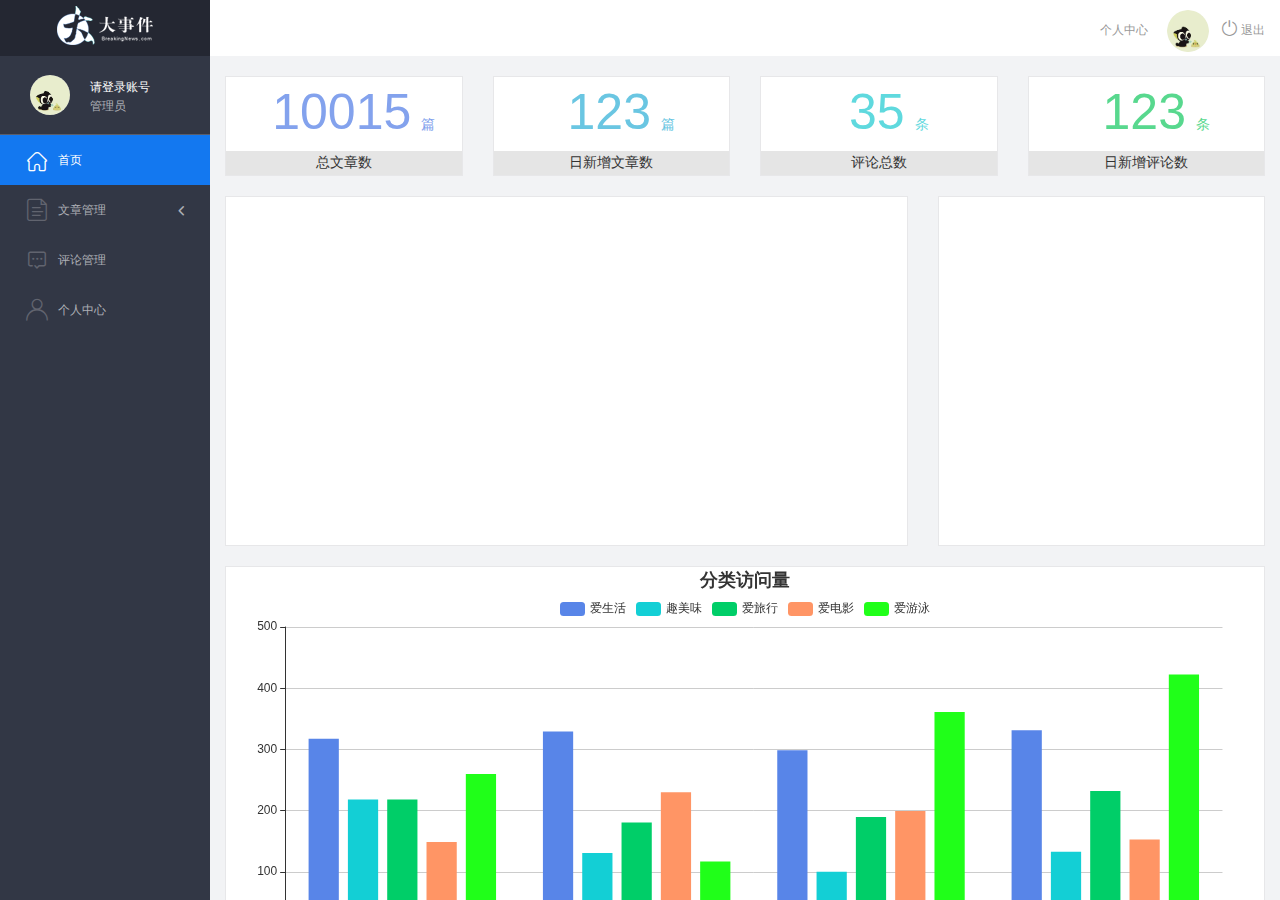
<file: admin/index.html>
<!DOCTYPE html>
<html lang="en">

<head>
    <meta charset="UTF-8">
    <meta name="viewport" content="width=device-width, initial-scale=1.0">
    <meta http-equiv="X-UA-Compatible" content="ie=edge">
    <title>大事件-后台首页</title>
    <link rel="stylesheet" href="./libs/bootstrap/css/bootstrap.min.css">
    <link rel="stylesheet" href="css/reset.css">
    <link rel="stylesheet" href="css/iconfont.css">
    <link rel="stylesheet" href="css/main.css">
    <script src="./libs/jquery-1.12.4.min.js"></script>
    <!-- 导入bootstrap的js文件 -->
    <script src="./libs/bootstrap/js/bootstrap.min.js"></script>

    <!-- 引入http.js -->
    <script src="./libs/http.js"></script>
    <!-- 引入自己写的js文件 -->
    <script src="./js/index.js"></script>
</head>

<body>
    <div class="sider">
        <a href="#" class="logo"><img src="images/logo02.png" alt="logo"></a>
        <div class="user_info">
            <img src="images/2.jpg" alt="person">
            <span>请登录账号</span>
            <b>管理员</b>
        </div>
        <!-- 左侧导航栏 -->
        <div class="menu">
            <div class="level01 active"><a href="./main_count.html" target="main_frame"><i
                        class="iconfont icon-yidiandiantubiao04"></i><span>首页</span></a></div>
            <div class="level01"><a href="./article_list.html" target="main_frame"><i
                        class="iconfont icon-icon-article"></i><span>文章管理</span><b
                        class="iconfont icon-arrowdownl"></b></a></div>
            <ul class="level02">
                <li><a href="./article_list.html" target="main_frame"><i
                            class="iconfont icon-previewright"></i><span>文章列表</span></a></li>
                <li><a href="./article_release.html" target="main_frame"><i
                            class="iconfont icon-previewright"></i><span>发表文章</span></a></li>
                <li><a href="./article_category.html" target="main_frame"><i
                            class="iconfont icon-previewright"></i><span>文章类别管理</span></a>
                </li>
            </ul>

            <div class="level01"><a href="./comment_list.html" target="main_frame"><i
                        class="iconfont icon-comment"></i><span>评论管理</span></a></div>
            <div class="level01" id="user"><a href="./user.html" target="main_frame"><i
                        class="iconfont icon-user"></i><span>个人中心</span></a></div>
        </div>
        <!-- 顶部栏 -->
        <div class="header_bar">
            <div class="user_center_link">
                <a href="./user.html" target="main_frame">个人中心</a>
                <img src="images/2.jpg" alt="person">
                <a href="javascript:void(0)" class="logout"><i class="iconfont icon-tuichu"></i> 退出</a>
            </div>
        </div>
        <!-- 右侧主体内容 -->
        <div class="main" id="main_body">
            <!-- 添加iframe标签 -->
            <iframe src="./main_count.html" name="main_frame" frameborder="0"
                style="width: 100%; height: 100%;"></iframe>
        </div>
    </div>
</body>

</html>
</file>
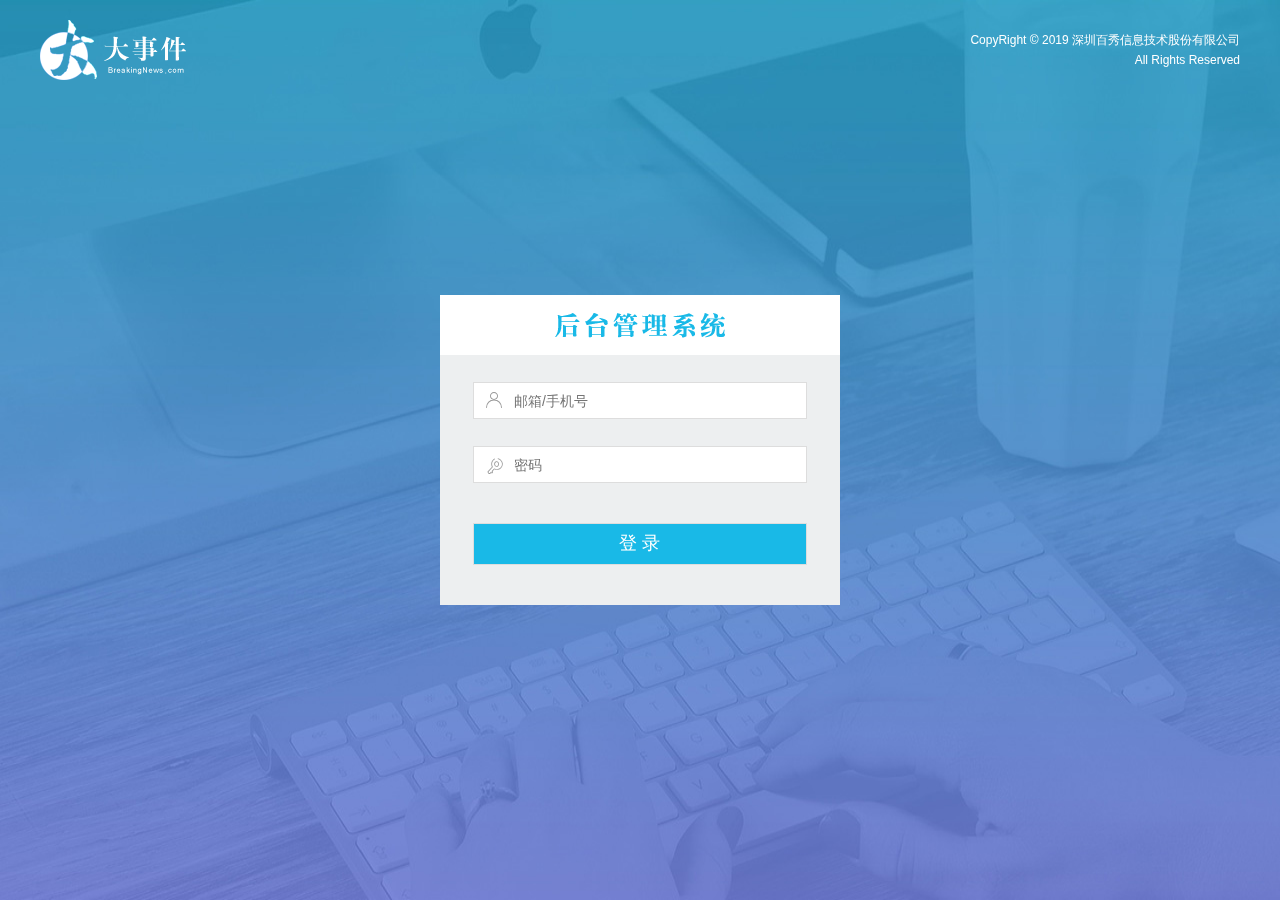
<file: admin/login.html>
<!DOCTYPE html>
<html lang="en">

<head>
  <meta charset="UTF-8" />
  <meta name="viewport" content="width=device-width, initial-scale=1.0" />
  <meta http-equiv="X-UA-Compatible" content="ie=edge" />
  <title>大事件-后台登录页</title>
  <link rel="stylesheet" type="text/css" href="css/reset.css" />
  <link rel="stylesheet" type="text/css" href="css/iconfont.css" />
  <link rel="stylesheet" type="text/css" href="css/main.css" />
  <!-- 引入bootstrap的css文件 -->
  <link rel="stylesheet" href="./libs/bootstrap/css/bootstrap.min.css" />
  <!-- 引入jq文件 -->
  <script src="./libs/jquery-1.12.4.min.js"></script>
  <!-- 引入bootstrap的js文件 -->
  <script src="./libs/bootstrap/js/bootstrap.min.js"></script>

  <!-- 引入http.js -->
  <script src="./libs/http.js"></script>
  <!-- 引入自己写的js文件 -->
  <script src="./js/login.js"></script>
</head>

<body>
  <div class="main_wrap">
    <div class="header">
      <a href="#" class="logo"><img src="images/logo.png" alt="" /></a>
      <div class="copyright">
        CopyRight © 2019 深圳百秀信息技术股份有限公司<br />All Rights Reserved
      </div>
    </div>

    <div class="login_form_con">
      <div class="login_title"></div>
      <form class="login_form">
        <i class="iconfont icon-user"></i>
        <i class="iconfont icon-key"></i>
        <input type="text" class="input_txt" placeholder="邮箱/手机号" />
        <input type="password" class="input_pass" placeholder="密码" />
        <input type="submit" class="input_sub" value="登 录" />
      </form>
    </div>
  </div>

  <!-- 引入bootstrap模态框 -->
  <div class="modal fade" id="myModal" tabindex="-1" role="dialog">
    <div class="modal-dialog" role="document">
      <div class="modal-content">
        <div class="modal-header">
          <button type="button" class="close" data-dismiss="modal" aria-label="Close"><span
              aria-hidden="true">&times;</span></button>
          <h4 class="modal-title">温馨提示:</h4>
        </div>
        <div class="modal-body">
          <p>One fine body&hellip;</p>
        </div>
        <div class="modal-footer">
          <button type="button" class="btn btn-primary" data-dismiss="modal">关闭</button>
        </div>
      </div><!-- /.modal-content -->
    </div><!-- /.modal-dialog -->
  </div><!-- /.modal -->

</body>

</html>
</file>
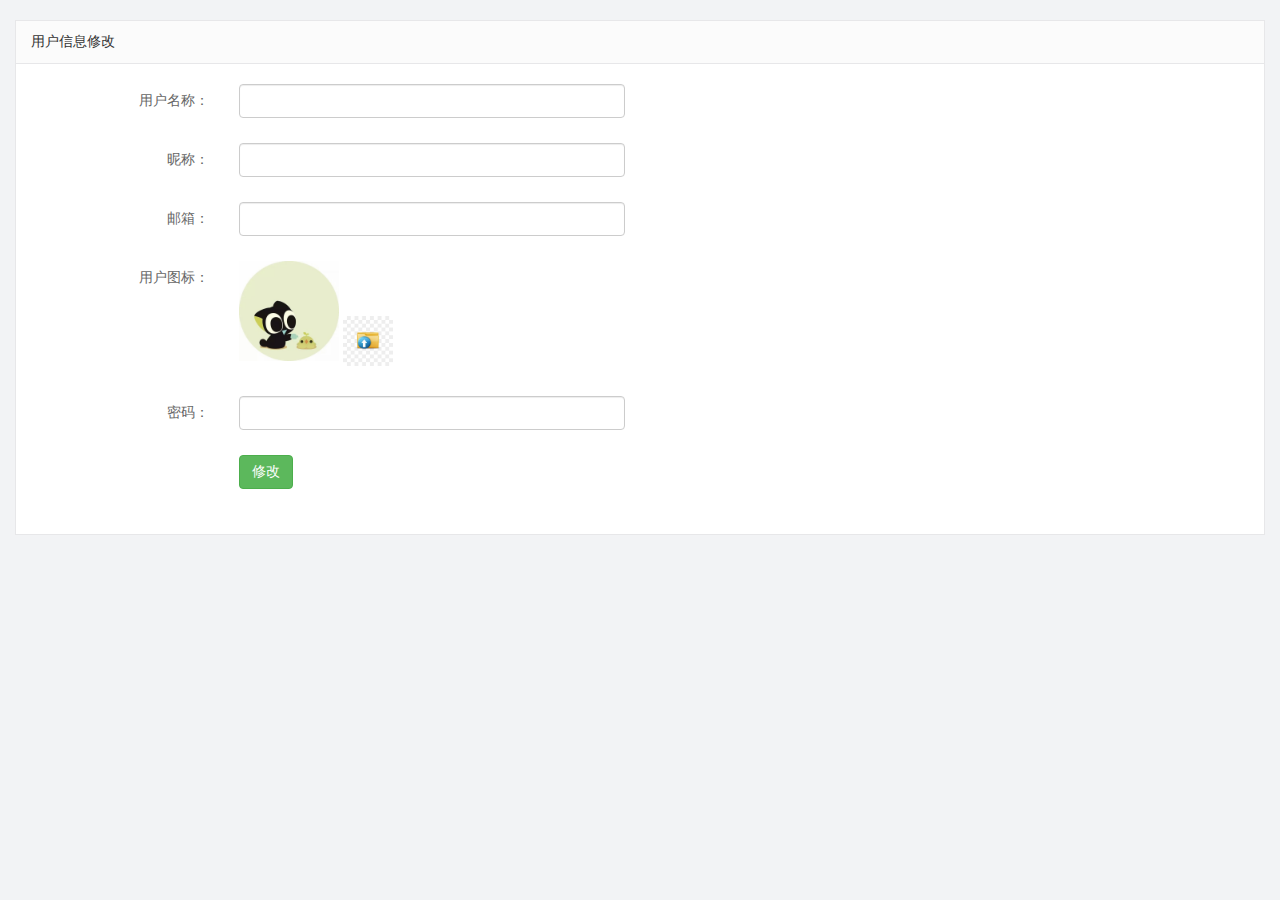
<file: admin/user.html>
<!DOCTYPE html>
<html lang="en">

<head>
    <meta charset="UTF-8">
    <meta name="viewport" content="width=device-width, initial-scale=1.0">
    <meta http-equiv="X-UA-Compatible" content="ie=edge">
    <title>文章列表</title>
    <link rel="stylesheet" href="./libs/bootstrap/css/bootstrap.min.css">
    <link rel="stylesheet" href="css/reset.css">
    <link rel="stylesheet" href="css/iconfont.css">
    <link rel="stylesheet" href="css/main.css">
    <script src="./libs/jquery-1.12.4.min.js"></script>
    <script src="./libs/http.js"></script>
    <script src="./js/user.js"></script>

</head>

<body>
    <div class="container-fluid">
        <div class="common_title">
            用户信息修改
        </div>
        <div class="container-fluid common_con">
            <form class="form-horizontal article_form" id="form">
                <div class="form-group">
                    <label for="inputEmail1" class="col-sm-2 control-label">用户名称：</label>
                    <div class="col-sm-4">
                        <input type="text" name="username" class="form-control username" id="inputEmail1">
                    </div>
                </div>
                <div class="form-group">
                    <label for="inputEmail2" class="col-sm-2 control-label">昵称：</label>
                    <div class="col-sm-4">
                        <input type="text" name="nickname" class="form-control nickname" id="inputEmail2">
                    </div>
                </div>
                <div class="form-group">
                    <label for="inputEmail3" class="col-sm-2 control-label">邮箱：</label>
                    <div class="col-sm-4">
                        <input type="text" name="email" class="form-control email" id="inputEmail3">
                    </div>
                </div>

                <div class="form-group">
                    <label for="inputPassword3" class="col-sm-2 control-label">用户图标：</label>
                    <div class="col-sm-10">
                        <img src="images/2.jpg" alt="" class="user_pic">
                        <input style="display: none" name="userPic" type="file" id="exampleInputFile">
                        <!-- 给label标签的for属性赋值,值是input标签的id,那这样的话点击label就相当于点击了input -->

                        <label for="exampleInputFile">
                            <img src="./images/uploads_icon.jpg" style="height: 50px;" alt="">
                        </label>
                    </div>
                </div>

                <div class="form-group">
                    <label for="inputEmail4" class="col-sm-2 control-label">密码：</label>
                    <div class="col-sm-4">
                        <input type="password" name="password" class="form-control password" id="inputEmail4">
                    </div>
                </div>
                <div class="form-group">
                    <div class="col-sm-offset-2 col-sm-10">
                        <button type="submit" class="btn btn-success btn-edit">修改</button>
                    </div>
                </div>
            </form>
        </div>
    </div>

</body>

</html>
</file>
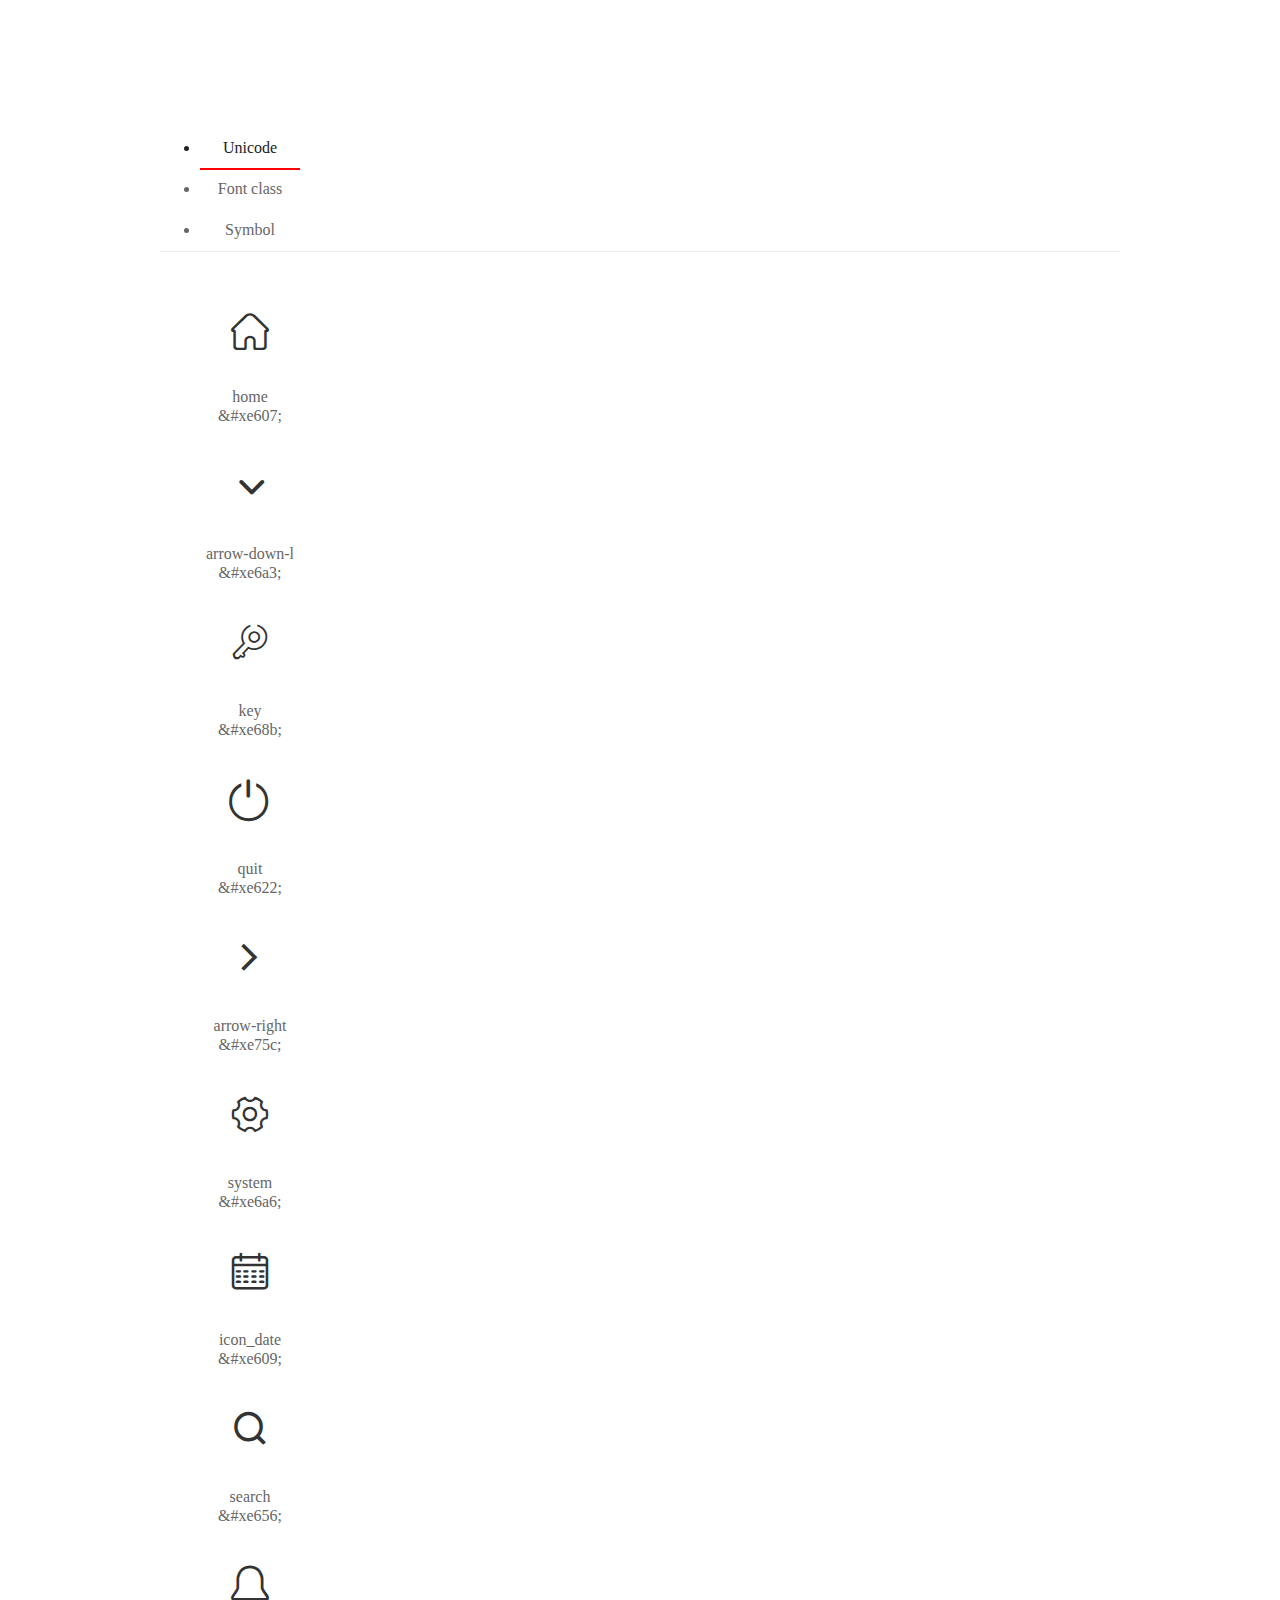
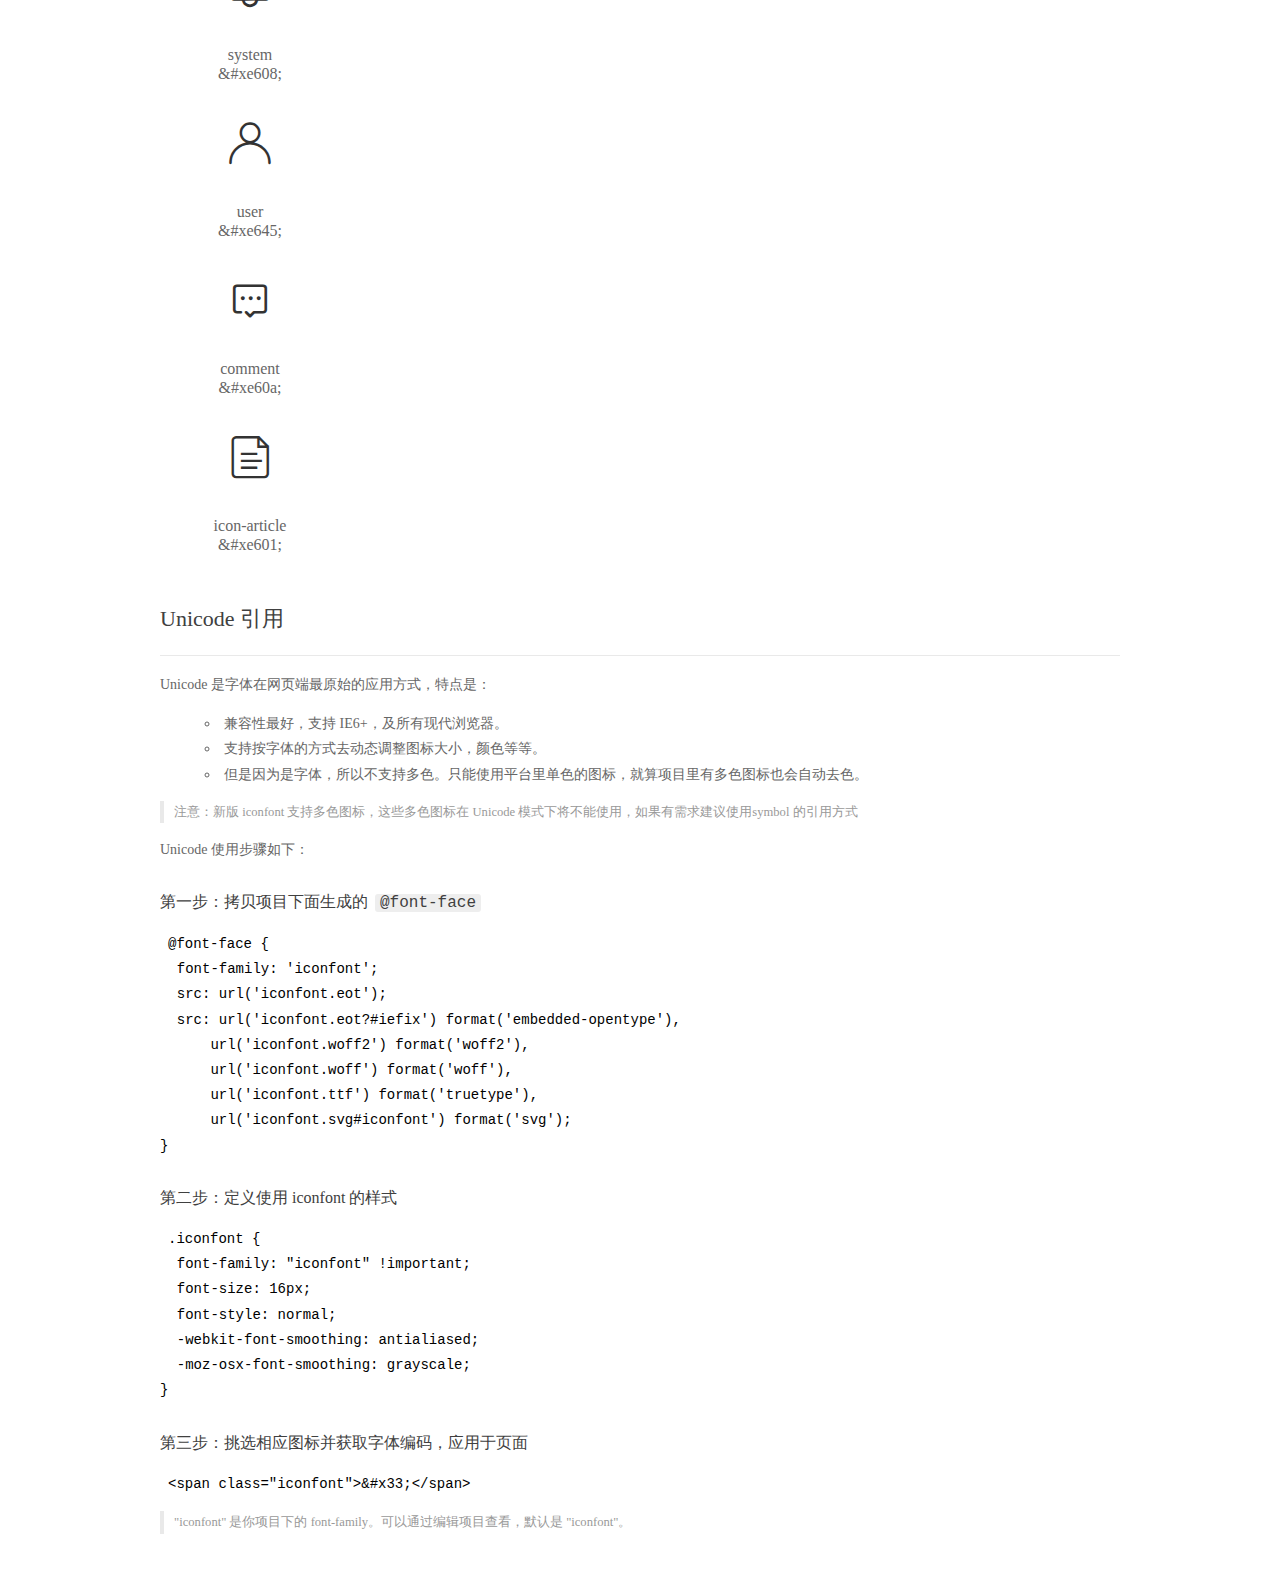
<file: admin/fonts/demo_index.html>
<!DOCTYPE html>
<html>
<head>
  <meta charset="utf-8"/>
  <title>IconFont Demo</title>
  <link rel="shortcut icon" href="https://gtms04.alicdn.com/tps/i4/TB1_oz6GVXXXXaFXpXXJDFnIXXX-64-64.ico" type="image/x-icon"/>
  <link rel="stylesheet" href="https://g.alicdn.com/thx/cube/1.3.2/cube.min.css">
  <link rel="stylesheet" href="demo.css">
  <link rel="stylesheet" href="iconfont.css">
  <script src="iconfont.js"></script>
  <!-- jQuery -->
  <script src="https://a1.alicdn.com/oss/uploads/2018/12/26/7bfddb60-08e8-11e9-9b04-53e73bb6408b.js"></script>
  <!-- 代码高亮 -->
  <script src="https://a1.alicdn.com/oss/uploads/2018/12/26/a3f714d0-08e6-11e9-8a15-ebf944d7534c.js"></script>
</head>
<body>
  <div class="main">
    <h1 class="logo"><a href="https://www.iconfont.cn/" title="iconfont 首页" target="_blank">&#xe86b;</a></h1>
    <div class="nav-tabs">
      <ul id="tabs" class="dib-box">
        <li class="dib active"><span>Unicode</span></li>
        <li class="dib"><span>Font class</span></li>
        <li class="dib"><span>Symbol</span></li>
      </ul>
      
    </div>
    <div class="tab-container">
      <div class="content unicode" style="display: block;">
          <ul class="icon_lists dib-box">
          
            <li class="dib">
              <span class="icon iconfont">&#xe607;</span>
                <div class="name">home</div>
                <div class="code-name">&amp;#xe607;</div>
              </li>
          
            <li class="dib">
              <span class="icon iconfont">&#xe6a3;</span>
                <div class="name">arrow-down-l</div>
                <div class="code-name">&amp;#xe6a3;</div>
              </li>
          
            <li class="dib">
              <span class="icon iconfont">&#xe68b;</span>
                <div class="name">key</div>
                <div class="code-name">&amp;#xe68b;</div>
              </li>
          
            <li class="dib">
              <span class="icon iconfont">&#xe622;</span>
                <div class="name">quit</div>
                <div class="code-name">&amp;#xe622;</div>
              </li>
          
            <li class="dib">
              <span class="icon iconfont">&#xe75c;</span>
                <div class="name">arrow-right</div>
                <div class="code-name">&amp;#xe75c;</div>
              </li>
          
            <li class="dib">
              <span class="icon iconfont">&#xe6a6;</span>
                <div class="name">system</div>
                <div class="code-name">&amp;#xe6a6;</div>
              </li>
          
            <li class="dib">
              <span class="icon iconfont">&#xe609;</span>
                <div class="name">icon_date</div>
                <div class="code-name">&amp;#xe609;</div>
              </li>
          
            <li class="dib">
              <span class="icon iconfont">&#xe656;</span>
                <div class="name">search</div>
                <div class="code-name">&amp;#xe656;</div>
              </li>
          
            <li class="dib">
              <span class="icon iconfont">&#xe608;</span>
                <div class="name">system</div>
                <div class="code-name">&amp;#xe608;</div>
              </li>
          
            <li class="dib">
              <span class="icon iconfont">&#xe645;</span>
                <div class="name">user</div>
                <div class="code-name">&amp;#xe645;</div>
              </li>
          
            <li class="dib">
              <span class="icon iconfont">&#xe60a;</span>
                <div class="name">comment</div>
                <div class="code-name">&amp;#xe60a;</div>
              </li>
          
            <li class="dib">
              <span class="icon iconfont">&#xe601;</span>
                <div class="name">icon-article</div>
                <div class="code-name">&amp;#xe601;</div>
              </li>
          
          </ul>
          <div class="article markdown">
          <h2 id="unicode-">Unicode 引用</h2>
          <hr>

          <p>Unicode 是字体在网页端最原始的应用方式，特点是：</p>
          <ul>
            <li>兼容性最好，支持 IE6+，及所有现代浏览器。</li>
            <li>支持按字体的方式去动态调整图标大小，颜色等等。</li>
            <li>但是因为是字体，所以不支持多色。只能使用平台里单色的图标，就算项目里有多色图标也会自动去色。</li>
          </ul>
          <blockquote>
            <p>注意：新版 iconfont 支持多色图标，这些多色图标在 Unicode 模式下将不能使用，如果有需求建议使用symbol 的引用方式</p>
          </blockquote>
          <p>Unicode 使用步骤如下：</p>
          <h3 id="-font-face">第一步：拷贝项目下面生成的 <code>@font-face</code></h3>
<pre><code class="language-css"
>@font-face {
  font-family: 'iconfont';
  src: url('iconfont.eot');
  src: url('iconfont.eot?#iefix') format('embedded-opentype'),
      url('iconfont.woff2') format('woff2'),
      url('iconfont.woff') format('woff'),
      url('iconfont.ttf') format('truetype'),
      url('iconfont.svg#iconfont') format('svg');
}
</code></pre>
          <h3 id="-iconfont-">第二步：定义使用 iconfont 的样式</h3>
<pre><code class="language-css"
>.iconfont {
  font-family: "iconfont" !important;
  font-size: 16px;
  font-style: normal;
  -webkit-font-smoothing: antialiased;
  -moz-osx-font-smoothing: grayscale;
}
</code></pre>
          <h3 id="-">第三步：挑选相应图标并获取字体编码，应用于页面</h3>
<pre>
<code class="language-html"
>&lt;span class="iconfont"&gt;&amp;#x33;&lt;/span&gt;
</code></pre>
          <blockquote>
            <p>"iconfont" 是你项目下的 font-family。可以通过编辑项目查看，默认是 "iconfont"。</p>
          </blockquote>
          </div>
      </div>
      <div class="content font-class">
        <ul class="icon_lists dib-box">
          
          <li class="dib">
            <span class="icon iconfont icon-yidiandiantubiao04"></span>
            <div class="name">
              home
            </div>
            <div class="code-name">.icon-yidiandiantubiao04
            </div>
          </li>
          
          <li class="dib">
            <span class="icon iconfont icon-arrowdownl"></span>
            <div class="name">
              arrow-down-l
            </div>
            <div class="code-name">.icon-arrowdownl
            </div>
          </li>
          
          <li class="dib">
            <span class="icon iconfont icon-key"></span>
            <div class="name">
              key
            </div>
            <div class="code-name">.icon-key
            </div>
          </li>
          
          <li class="dib">
            <span class="icon iconfont icon-tuichu"></span>
            <div class="name">
              quit
            </div>
            <div class="code-name">.icon-tuichu
            </div>
          </li>
          
          <li class="dib">
            <span class="icon iconfont icon-previewright"></span>
            <div class="name">
              arrow-right
            </div>
            <div class="code-name">.icon-previewright
            </div>
          </li>
          
          <li class="dib">
            <span class="icon iconfont icon-system"></span>
            <div class="name">
              system
            </div>
            <div class="code-name">.icon-system
            </div>
          </li>
          
          <li class="dib">
            <span class="icon iconfont icon-icondate"></span>
            <div class="name">
              icon_date
            </div>
            <div class="code-name">.icon-icondate
            </div>
          </li>
          
          <li class="dib">
            <span class="icon iconfont icon-search"></span>
            <div class="name">
              search
            </div>
            <div class="code-name">.icon-search
            </div>
          </li>
          
          <li class="dib">
            <span class="icon iconfont icon-system1"></span>
            <div class="name">
              system
            </div>
            <div class="code-name">.icon-system1
            </div>
          </li>
          
          <li class="dib">
            <span class="icon iconfont icon-user"></span>
            <div class="name">
              user
            </div>
            <div class="code-name">.icon-user
            </div>
          </li>
          
          <li class="dib">
            <span class="icon iconfont icon-comment"></span>
            <div class="name">
              comment
            </div>
            <div class="code-name">.icon-comment
            </div>
          </li>
          
          <li class="dib">
            <span class="icon iconfont icon-icon-article"></span>
            <div class="name">
              icon-article
            </div>
            <div class="code-name">.icon-icon-article
            </div>
          </li>
          
        </ul>
        <div class="article markdown">
        <h2 id="font-class-">font-class 引用</h2>
        <hr>

        <p>font-class 是 Unicode 使用方式的一种变种，主要是解决 Unicode 书写不直观，语意不明确的问题。</p>
        <p>与 Unicode 使用方式相比，具有如下特点：</p>
        <ul>
          <li>兼容性良好，支持 IE8+，及所有现代浏览器。</li>
          <li>相比于 Unicode 语意明确，书写更直观。可以很容易分辨这个 icon 是什么。</li>
          <li>因为使用 class 来定义图标，所以当要替换图标时，只需要修改 class 里面的 Unicode 引用。</li>
          <li>不过因为本质上还是使用的字体，所以多色图标还是不支持的。</li>
        </ul>
        <p>使用步骤如下：</p>
        <h3 id="-fontclass-">第一步：引入项目下面生成的 fontclass 代码：</h3>
<pre><code class="language-html">&lt;link rel="stylesheet" href="./iconfont.css"&gt;
</code></pre>
        <h3 id="-">第二步：挑选相应图标并获取类名，应用于页面：</h3>
<pre><code class="language-html">&lt;span class="iconfont icon-xxx"&gt;&lt;/span&gt;
</code></pre>
        <blockquote>
          <p>"
            iconfont" 是你项目下的 font-family。可以通过编辑项目查看，默认是 "iconfont"。</p>
        </blockquote>
      </div>
      </div>
      <div class="content symbol">
          <ul class="icon_lists dib-box">
          
            <li class="dib">
                <svg class="icon svg-icon" aria-hidden="true">
                  <use xlink:href="#icon-yidiandiantubiao04"></use>
                </svg>
                <div class="name">home</div>
                <div class="code-name">#icon-yidiandiantubiao04</div>
            </li>
          
            <li class="dib">
                <svg class="icon svg-icon" aria-hidden="true">
                  <use xlink:href="#icon-arrowdownl"></use>
                </svg>
                <div class="name">arrow-down-l</div>
                <div class="code-name">#icon-arrowdownl</div>
            </li>
          
            <li class="dib">
                <svg class="icon svg-icon" aria-hidden="true">
                  <use xlink:href="#icon-key"></use>
                </svg>
                <div class="name">key</div>
                <div class="code-name">#icon-key</div>
            </li>
          
            <li class="dib">
                <svg class="icon svg-icon" aria-hidden="true">
                  <use xlink:href="#icon-tuichu"></use>
                </svg>
                <div class="name">quit</div>
                <div class="code-name">#icon-tuichu</div>
            </li>
          
            <li class="dib">
                <svg class="icon svg-icon" aria-hidden="true">
                  <use xlink:href="#icon-previewright"></use>
                </svg>
                <div class="name">arrow-right</div>
                <div class="code-name">#icon-previewright</div>
            </li>
          
            <li class="dib">
                <svg class="icon svg-icon" aria-hidden="true">
                  <use xlink:href="#icon-system"></use>
                </svg>
                <div class="name">system</div>
                <div class="code-name">#icon-system</div>
            </li>
          
            <li class="dib">
                <svg class="icon svg-icon" aria-hidden="true">
                  <use xlink:href="#icon-icondate"></use>
                </svg>
                <div class="name">icon_date</div>
                <div class="code-name">#icon-icondate</div>
            </li>
          
            <li class="dib">
                <svg class="icon svg-icon" aria-hidden="true">
                  <use xlink:href="#icon-search"></use>
                </svg>
                <div class="name">search</div>
                <div class="code-name">#icon-search</div>
            </li>
          
            <li class="dib">
                <svg class="icon svg-icon" aria-hidden="true">
                  <use xlink:href="#icon-system1"></use>
                </svg>
                <div class="name">system</div>
                <div class="code-name">#icon-system1</div>
            </li>
          
            <li class="dib">
                <svg class="icon svg-icon" aria-hidden="true">
                  <use xlink:href="#icon-user"></use>
                </svg>
                <div class="name">user</div>
                <div class="code-name">#icon-user</div>
            </li>
          
            <li class="dib">
                <svg class="icon svg-icon" aria-hidden="true">
                  <use xlink:href="#icon-comment"></use>
                </svg>
                <div class="name">comment</div>
                <div class="code-name">#icon-comment</div>
            </li>
          
            <li class="dib">
                <svg class="icon svg-icon" aria-hidden="true">
                  <use xlink:href="#icon-icon-article"></use>
                </svg>
                <div class="name">icon-article</div>
                <div class="code-name">#icon-icon-article</div>
            </li>
          
          </ul>
          <div class="article markdown">
          <h2 id="symbol-">Symbol 引用</h2>
          <hr>

          <p>这是一种全新的使用方式，应该说这才是未来的主流，也是平台目前推荐的用法。相关介绍可以参考这篇<a href="">文章</a>
            这种用法其实是做了一个 SVG 的集合，与另外两种相比具有如下特点：</p>
          <ul>
            <li>支持多色图标了，不再受单色限制。</li>
            <li>通过一些技巧，支持像字体那样，通过 <code>font-size</code>, <code>color</code> 来调整样式。</li>
            <li>兼容性较差，支持 IE9+，及现代浏览器。</li>
            <li>浏览器渲染 SVG 的性能一般，还不如 png。</li>
          </ul>
          <p>使用步骤如下：</p>
          <h3 id="-symbol-">第一步：引入项目下面生成的 symbol 代码：</h3>
<pre><code class="language-html">&lt;script src="./iconfont.js"&gt;&lt;/script&gt;
</code></pre>
          <h3 id="-css-">第二步：加入通用 CSS 代码（引入一次就行）：</h3>
<pre><code class="language-html">&lt;style&gt;
.icon {
  width: 1em;
  height: 1em;
  vertical-align: -0.15em;
  fill: currentColor;
  overflow: hidden;
}
&lt;/style&gt;
</code></pre>
          <h3 id="-">第三步：挑选相应图标并获取类名，应用于页面：</h3>
<pre><code class="language-html">&lt;svg class="icon" aria-hidden="true"&gt;
  &lt;use xlink:href="#icon-xxx"&gt;&lt;/use&gt;
&lt;/svg&gt;
</code></pre>
          </div>
      </div>

    </div>
  </div>
  <script>
  $(document).ready(function () {
      $('.tab-container .content:first').show()

      $('#tabs li').click(function (e) {
        var tabContent = $('.tab-container .content')
        var index = $(this).index()

        if ($(this).hasClass('active')) {
          return
        } else {
          $('#tabs li').removeClass('active')
          $(this).addClass('active')

          tabContent.hide().eq(index).fadeIn()
        }
      })
    })
  </script>
</body>
</html>
</file>
<file: admin/css/iconfont.css>
@font-face {font-family: "iconfont";
  src: url('../fonts/iconfont.eot?t=1558003957214'); /* IE9 */
  src: url('../fonts/iconfont.eot?t=1558003957214#iefix') format('embedded-opentype'), /* IE6-IE8 */
  url('[data-uri]') format('woff2'),
  url('../fonts/iconfont.woff?t=1558003957214') format('woff'),
  url('../fonts/iconfont.ttf?t=1558003957214') format('truetype'), /* chrome, firefox, opera, Safari, Android, iOS 4.2+ */
  url('../fonts/iconfont.svg?t=1558003957214#iconfont') format('svg'); /* iOS 4.1- */
}

.iconfont {
  font-family: "iconfont" !important;
  font-size: 16px;
  font-style: normal;
  -webkit-font-smoothing: antialiased;
  -moz-osx-font-smoothing: grayscale;
}

.icon-yidiandiantubiao04:before {
  content: "\e607";
}

.icon-arrowdownl:before {
  content: "\e6a3";
}

.icon-key:before {
  content: "\e68b";
}

.icon-tuichu:before {
  content: "\e622";
}

.icon-previewright:before {
  content: "\e75c";
}

.icon-system:before {
  content: "\e6a6";
}

.icon-icondate:before {
  content: "\e609";
}

.icon-search:before {
  content: "\e656";
}

.icon-system1:before {
  content: "\e608";
}

.icon-user:before {
  content: "\e645";
}

.icon-comment:before {
  content: "\e60a";
}

.icon-icon-article:before {
  content: "\e601";
}
</file>
<file: admin/css/main.css>
body{
    font-family:'MicroSoft YaHei';
    background-color: #f2f3f5;
}
.main_wrap{
    position:fixed;
    width:100%;
    height:100%;
    left:0px;
    top:0px;
    background:url('../images/login_bg.jpg'); 
    background-size:100% 100%; 
  }
.header{
    width:1200px;
    overflow: hidden;
    margin:20px auto 0;
}
.heade .logo{
    float: left;
}
.header .copyright{
    float:right;
    font-size:12px;
    color:#fff;
    text-align:right;
    line-height:20px;
    margin-top:10px;
}
.login_form_con{
    position:absolute;
    left:50%;
    top:50%;
    margin-left:-200px;
    margin-top:-155px;
    width:400px;
    height:310px;
    background-color: #edeff0;
}

.login_form{
    position: relative;
}

.login_form .icon-user{
    position:absolute;
    font-size:16px;
    color:#999;
    left:46px;
    top:7px;
}
.login_form .icon-key{
    position:absolute;
    font-size:18px;
    color:#999;
    left:46px;
    top:72px;
}
.login_title{
    height:60px;
    background:url('../images/login_title.png') center center no-repeat #fff;
}
.input_txt,.input_pass,.input_sub{
    display:block;
    width:334px;
    height:37px;
    padding:0px;
    text-indent:40px;
    border:1px solid #ddd;
    margin:27px auto 0;
    outline:none;
}
.input_sub{
    margin-top:40px;
    height:42px;
    background-color: #19b9e7;
    text-indent:0px;
    font-size:18px;
    color:#fff;
    cursor: pointer;
}
.input_sub:hover{
    background-color: #08a0cc;
}

.sider{
    position:fixed;
    left:0;
    top:0;
    bottom:0;
    width:210px;
    background-color: #323745;
}
.sider .logo{
    display:block;
    height:56px;
    background-color: #242732;
    overflow: hidden;
}
.sider .logo img{
    display:block;
    margin:6px auto 0;
}
.user_info{
    height:79px;
    border-bottom:1px solid #5a5e6b;
}

.user_info img{
    float: left;
    width:40px;
    height:40px;
    border-radius:20px;
    margin:19px 0 0 30px;
}
.user_info span{
    float: left;
    width:120px;
    font-size:12px;
    color:#fff;
    margin:23px 0 0 20px;
}
.user_info b{
    float: left;
    width: 120px;
    font-weight:normal;
    font-size:12px;
    color:#adafb5;
    margin:2px 0 0 20px;
}

.menu .level01{
    height:50px;
    line-height:50px;
}
.menu .level01 a{
    display:block;
    height:50px;
    font-size:12px;
    color:#adafb5;
    overflow: hidden;
}
.menu .level01.active a{
    background-color: #1378f0;
    color:#fff;
}
.menu .level01.active i{
    color:#fff;
}

.menu .level01 a:hover{
    background-color: #1378f0;
    color:#fff;
}
.menu .level01 a:hover i{
    color:#fff;
}
.menu .level01 i{
    color:#61646f;
    font-size:22px;
    float: left;
    margin-left:26px;
}
.menu .level01 span{
    float: left;
    margin-left:10px;
}
.menu .level01 b{
    float: right;
    margin-right:20px;
    font-weight:normal;
    transform:rotate(90deg);
    transition:all 500ms ease;
}

.menu .level01 .rotate0{
    transform:rotate(0deg);
}

.menu .level02{
    background: #242732;
    display:none;
}


.menu .level02 li{
    height:40px;
    line-height:40px;
}
.menu .level02 li a{
    display:block;
    height:40px;
    font-size:12px;
    color:#adafb5;
    overflow: hidden;
}

.menu .level02 li a:hover{
    background-color: #1378f0;
    color:#fff;
}

.menu .level02 li i{
    font-size:12px;
    float: left;
    margin-left:60px;
}
.menu .level02 li span{
    font-size:12px;
    float: left;
    margin-left:5px;
}

.menu .level02 .active a{
    color:#ffae00;
}

.header_bar{
    position:fixed;
    left:210px;
    right:0;
    top:0;
    height:56px;
    background-color: #fff;
}

.main{
    position:fixed;
    left:210px;
    top:56px;
    right:0;
    bottom:0;
    background-color: #f2f3f5;
}

.search_form{
    width:218px;
    height:33px;
    border:1px solid #ddd;
    background-color: #f2f3f5;
    border-radius:16px;
    float: left;
    margin:12px 0 0 27px;
}

.search_form input{
    padding:0px;
    margin:0px;
    border:0px;
    float: left;
    background-color: #f2f3f5;
    font-size:12px;
    width:175px;
    height:31px;
    margin-left:12px;
    outline:none;
   
}

.search_form .icon-search{
    line-height:33px;
    cursor: pointer;
    font-size:18px;
    color:#abaebb;
}
.user_center_link{
    float:right;

}
.user_center_link a{
    line-height:56px;
    font-size:12px;
    color:#999;
    margin-right:15px;
}
.user_center_link a:hover{
    color:#ffae00
}

.user_center_link img{
    width:42px;
    height:42px;
    border-radius:32px;
    margin-right:10px;
}

.spannel_list{
    margin-top:20px;
}

.spannel{
	height:100px;
	overflow:hidden;
	text-align:center;
    position:relative;
    background-color: #fff;
    border:1px solid #e7e7e9;
    margin-bottom:20px;
}

.spannel em{
    font-style:normal;
	font-size:50px;
	line-height:50px;
	display:inline-block;
	margin:10px 0 0 20px;
	font-family:'Arial';
	color:#83a2ed;
}

.spannel span{
	font-size:14px;
	display:inline-block;
	color:#83a2ed;
	margin-left:10px;
}

.spannel b{
	position:absolute;
	left:0;
	bottom:0;
	width:100%;
	line-height:24px;
	background:#e5e5e5;
	color:#333;
	font-size:14px;
	font-weight:normal;
}

.scolor01 em,.scolor01 span{
	color:#6ac6e2;
}

.scolor02 em,.scolor02 span{
	color:#5fd9de;
}

.scolor03 em,.scolor03 span{
	color:#58d88e;
}


.gragh_pannel{
    height:350px;
    border:1px solid #e7e7e9;
    background-color: #fff!important; 
    margin-bottom:20px;  
}

.column_pannel{
    margin-bottom:20px;
    height:400px;
    border:1px solid #e7e7e9;
    background-color: #fff!important;   
}

.common_title{
    line-height:42px;
    background-color: #fbfbfb;
    border:1px solid #e7e7e9;
    margin-top:20px;
    text-indent: 15px;
    font-size:14px;
    color:#333;
}

.common_con{
    border:1px solid #e7e7e9;
    border-top:0px;
    background-color: #fff;
    padding-bottom:20px;
    margin-bottom:20px;
}
.opt_btns{
    margin-top:20px;
}

.mp20{
    margin-top:20px;
}

.pagination{   
   margin:0;
}

.article_form{
    margin-top:20px;
}

.form-group{
    margin-bottom:25px;
}

.form-group label{
    font-weight:normal;
    color:#666;
}
.form-group .user_pic{
    vertical-align: bottom;
}
.icon-icondate{
    line-height:16px;
}

.user_pic{
    width:100px;
    height:100px;
    margin-bottom:10px;
}

.article_cover{
    width:200px;
    height:200px;
    margin-bottom:10px;
}

.common_con tbody>tr>.text-center {
    width: 12%;
}
</file>
<file: admin/fonts/demo.css>
/* Logo 字体 */
@font-face {
  font-family: "iconfont logo";
  src: url('https://at.alicdn.com/t/font_985780_km7mi63cihi.eot?t=1545807318834');
  src: url('https://at.alicdn.com/t/font_985780_km7mi63cihi.eot?t=1545807318834#iefix') format('embedded-opentype'),
    url('https://at.alicdn.com/t/font_985780_km7mi63cihi.woff?t=1545807318834') format('woff'),
    url('https://at.alicdn.com/t/font_985780_km7mi63cihi.ttf?t=1545807318834') format('truetype'),
    url('https://at.alicdn.com/t/font_985780_km7mi63cihi.svg?t=1545807318834#iconfont') format('svg');
}

.logo {
  font-family: "iconfont logo";
  font-size: 160px;
  font-style: normal;
  -webkit-font-smoothing: antialiased;
  -moz-osx-font-smoothing: grayscale;
}

/* tabs */
.nav-tabs {
  position: relative;
}

.nav-tabs .nav-more {
  position: absolute;
  right: 0;
  bottom: 0;
  height: 42px;
  line-height: 42px;
  color: #666;
}

#tabs {
  border-bottom: 1px solid #eee;
}

#tabs li {
  cursor: pointer;
  width: 100px;
  height: 40px;
  line-height: 40px;
  text-align: center;
  font-size: 16px;
  border-bottom: 2px solid transparent;
  position: relative;
  z-index: 1;
  margin-bottom: -1px;
  color: #666;
}


#tabs .active {
  border-bottom-color: #f00;
  color: #222;
}

.tab-container .content {
  display: none;
}

/* 页面布局 */
.main {
  padding: 30px 100px;
  width: 960px;
  margin: 0 auto;
}

.main .logo {
  color: #333;
  text-align: left;
  margin-bottom: 30px;
  line-height: 1;
  height: 110px;
  margin-top: -50px;
  overflow: hidden;
  *zoom: 1;
}

.main .logo a {
  font-size: 160px;
  color: #333;
}

.helps {
  margin-top: 40px;
}

.helps pre {
  padding: 20px;
  margin: 10px 0;
  border: solid 1px #e7e1cd;
  background-color: #fffdef;
  overflow: auto;
}

.icon_lists {
  width: 100% !important;
  overflow: hidden;
  *zoom: 1;
}

.icon_lists li {
  width: 100px;
  margin-bottom: 10px;
  margin-right: 20px;
  text-align: center;
  list-style: none !important;
  cursor: default;
}

.icon_lists li .code-name {
  line-height: 1.2;
}

.icon_lists .icon {
  display: block;
  height: 100px;
  line-height: 100px;
  font-size: 42px;
  margin: 10px auto;
  color: #333;
  -webkit-transition: font-size 0.25s linear, width 0.25s linear;
  -moz-transition: font-size 0.25s linear, width 0.25s linear;
  transition: font-size 0.25s linear, width 0.25s linear;
}

.icon_lists .icon:hover {
  font-size: 100px;
}

.icon_lists .svg-icon {
  /* 通过设置 font-size 来改变图标大小 */
  width: 1em;
  /* 图标和文字相邻时，垂直对齐 */
  vertical-align: -0.15em;
  /* 通过设置 color 来改变 SVG 的颜色/fill */
  fill: currentColor;
  /* path 和 stroke 溢出 viewBox 部分在 IE 下会显示
      normalize.css 中也包含这行 */
  overflow: hidden;
}

.icon_lists li .name,
.icon_lists li .code-name {
  color: #666;
}

/* markdown 样式 */
.markdown {
  color: #666;
  font-size: 14px;
  line-height: 1.8;
}

.highlight {
  line-height: 1.5;
}

.markdown img {
  vertical-align: middle;
  max-width: 100%;
}

.markdown h1 {
  color: #404040;
  font-weight: 500;
  line-height: 40px;
  margin-bottom: 24px;
}

.markdown h2,
.markdown h3,
.markdown h4,
.markdown h5,
.markdown h6 {
  color: #404040;
  margin: 1.6em 0 0.6em 0;
  font-weight: 500;
  clear: both;
}

.markdown h1 {
  font-size: 28px;
}

.markdown h2 {
  font-size: 22px;
}

.markdown h3 {
  font-size: 16px;
}

.markdown h4 {
  font-size: 14px;
}

.markdown h5 {
  font-size: 12px;
}

.markdown h6 {
  font-size: 12px;
}

.markdown hr {
  height: 1px;
  border: 0;
  background: #e9e9e9;
  margin: 16px 0;
  clear: both;
}

.markdown p {
  margin: 1em 0;
}

.markdown>p,
.markdown>blockquote,
.markdown>.highlight,
.markdown>ol,
.markdown>ul {
  width: 80%;
}

.markdown ul>li {
  list-style: circle;
}

.markdown>ul li,
.markdown blockquote ul>li {
  margin-left: 20px;
  padding-left: 4px;
}

.markdown>ul li p,
.markdown>ol li p {
  margin: 0.6em 0;
}

.markdown ol>li {
  list-style: decimal;
}

.markdown>ol li,
.markdown blockquote ol>li {
  margin-left: 20px;
  padding-left: 4px;
}

.markdown code {
  margin: 0 3px;
  padding: 0 5px;
  background: #eee;
  border-radius: 3px;
}

.markdown strong,
.markdown b {
  font-weight: 600;
}

.markdown>table {
  border-collapse: collapse;
  border-spacing: 0px;
  empty-cells: show;
  border: 1px solid #e9e9e9;
  width: 95%;
  margin-bottom: 24px;
}

.markdown>table th {
  white-space: nowrap;
  color: #333;
  font-weight: 600;
}

.markdown>table th,
.markdown>table td {
  border: 1px solid #e9e9e9;
  padding: 8px 16px;
  text-align: left;
}

.markdown>table th {
  background: #F7F7F7;
}

.markdown blockquote {
  font-size: 90%;
  color: #999;
  border-left: 4px solid #e9e9e9;
  padding-left: 0.8em;
  margin: 1em 0;
}

.markdown blockquote p {
  margin: 0;
}

.markdown .anchor {
  opacity: 0;
  transition: opacity 0.3s ease;
  margin-left: 8px;
}

.markdown .waiting {
  color: #ccc;
}

.markdown h1:hover .anchor,
.markdown h2:hover .anchor,
.markdown h3:hover .anchor,
.markdown h4:hover .anchor,
.markdown h5:hover .anchor,
.markdown h6:hover .anchor {
  opacity: 1;
  display: inline-block;
}

.markdown>br,
.markdown>p>br {
  clear: both;
}


.hljs {
  display: block;
  background: white;
  padding: 0.5em;
  color: #333333;
  overflow-x: auto;
}

.hljs-comment,
.hljs-meta {
  color: #969896;
}

.hljs-string,
.hljs-variable,
.hljs-template-variable,
.hljs-strong,
.hljs-emphasis,
.hljs-quote {
  color: #df5000;
}

.hljs-keyword,
.hljs-selector-tag,
.hljs-type {
  color: #a71d5d;
}

.hljs-literal,
.hljs-symbol,
.hljs-bullet,
.hljs-attribute {
  color: #0086b3;
}

.hljs-section,
.hljs-name {
  color: #63a35c;
}

.hljs-tag {
  color: #333333;
}

.hljs-title,
.hljs-attr,
.hljs-selector-id,
.hljs-selector-class,
.hljs-selector-attr,
.hljs-selector-pseudo {
  color: #795da3;
}

.hljs-addition {
  color: #55a532;
  background-color: #eaffea;
}

.hljs-deletion {
  color: #bd2c00;
  background-color: #ffecec;
}

.hljs-link {
  text-decoration: underline;
}

/* 代码高亮 */
/* PrismJS 1.15.0
https://prismjs.com/download.html#themes=prism&languages=markup+css+clike+javascript */
/**
 * prism.js default theme for JavaScript, CSS and HTML
 * Based on dabblet (http://dabblet.com)
 * @author Lea Verou
 */
code[class*="language-"],
pre[class*="language-"] {
  color: black;
  background: none;
  text-shadow: 0 1px white;
  font-family: Consolas, Monaco, 'Andale Mono', 'Ubuntu Mono', monospace;
  text-align: left;
  white-space: pre;
  word-spacing: normal;
  word-break: normal;
  word-wrap: normal;
  line-height: 1.5;

  -moz-tab-size: 4;
  -o-tab-size: 4;
  tab-size: 4;

  -webkit-hyphens: none;
  -moz-hyphens: none;
  -ms-hyphens: none;
  hyphens: none;
}

pre[class*="language-"]::-moz-selection,
pre[class*="language-"] ::-moz-selection,
code[class*="language-"]::-moz-selection,
code[class*="language-"] ::-moz-selection {
  text-shadow: none;
  background: #b3d4fc;
}

pre[class*="language-"]::selection,
pre[class*="language-"] ::selection,
code[class*="language-"]::selection,
code[class*="language-"] ::selection {
  text-shadow: none;
  background: #b3d4fc;
}

@media print {

  code[class*="language-"],
  pre[class*="language-"] {
    text-shadow: none;
  }
}

/* Code blocks */
pre[class*="language-"] {
  padding: 1em;
  margin: .5em 0;
  overflow: auto;
}

:not(pre)>code[class*="language-"],
pre[class*="language-"] {
  background: #f5f2f0;
}

/* Inline code */
:not(pre)>code[class*="language-"] {
  padding: .1em;
  border-radius: .3em;
  white-space: normal;
}

.token.comment,
.token.prolog,
.token.doctype,
.token.cdata {
  color: slategray;
}

.token.punctuation {
  color: #999;
}

.namespace {
  opacity: .7;
}

.token.property,
.token.tag,
.token.boolean,
.token.number,
.token.constant,
.token.symbol,
.token.deleted {
  color: #905;
}

.token.selector,
.token.attr-name,
.token.string,
.token.char,
.token.builtin,
.token.inserted {
  color: #690;
}

.token.operator,
.token.entity,
.token.url,
.language-css .token.string,
.style .token.string {
  color: #9a6e3a;
  background: hsla(0, 0%, 100%, .5);
}

.token.atrule,
.token.attr-value,
.token.keyword {
  color: #07a;
}

.token.function,
.token.class-name {
  color: #DD4A68;
}

.token.regex,
.token.important,
.token.variable {
  color: #e90;
}

.token.important,
.token.bold {
  font-weight: bold;
}

.token.italic {
  font-style: italic;
}

.token.entity {
  cursor: help;
}
</file>
<file: admin/fonts/iconfont.css>
@font-face {font-family: "iconfont";
  src: url('iconfont.eot?t=1558003957214'); /* IE9 */
  src: url('iconfont.eot?t=1558003957214#iefix') format('embedded-opentype'), /* IE6-IE8 */
  url('[data-uri]') format('woff2'),
  url('iconfont.woff?t=1558003957214') format('woff'),
  url('iconfont.ttf?t=1558003957214') format('truetype'), /* chrome, firefox, opera, Safari, Android, iOS 4.2+ */
  url('iconfont.svg?t=1558003957214#iconfont') format('svg'); /* iOS 4.1- */
}

.iconfont {
  font-family: "iconfont" !important;
  font-size: 16px;
  font-style: normal;
  -webkit-font-smoothing: antialiased;
  -moz-osx-font-smoothing: grayscale;
}

.icon-yidiandiantubiao04:before {
  content: "\e607";
}

.icon-arrowdownl:before {
  content: "\e6a3";
}

.icon-key:before {
  content: "\e68b";
}

.icon-tuichu:before {
  content: "\e622";
}

.icon-previewright:before {
  content: "\e75c";
}

.icon-system:before {
  content: "\e6a6";
}

.icon-icondate:before {
  content: "\e609";
}

.icon-search:before {
  content: "\e656";
}

.icon-system1:before {
  content: "\e608";
}

.icon-user:before {
  content: "\e645";
}

.icon-comment:before {
  content: "\e60a";
}

.icon-icon-article:before {
  content: "\e601";
}
</file>
